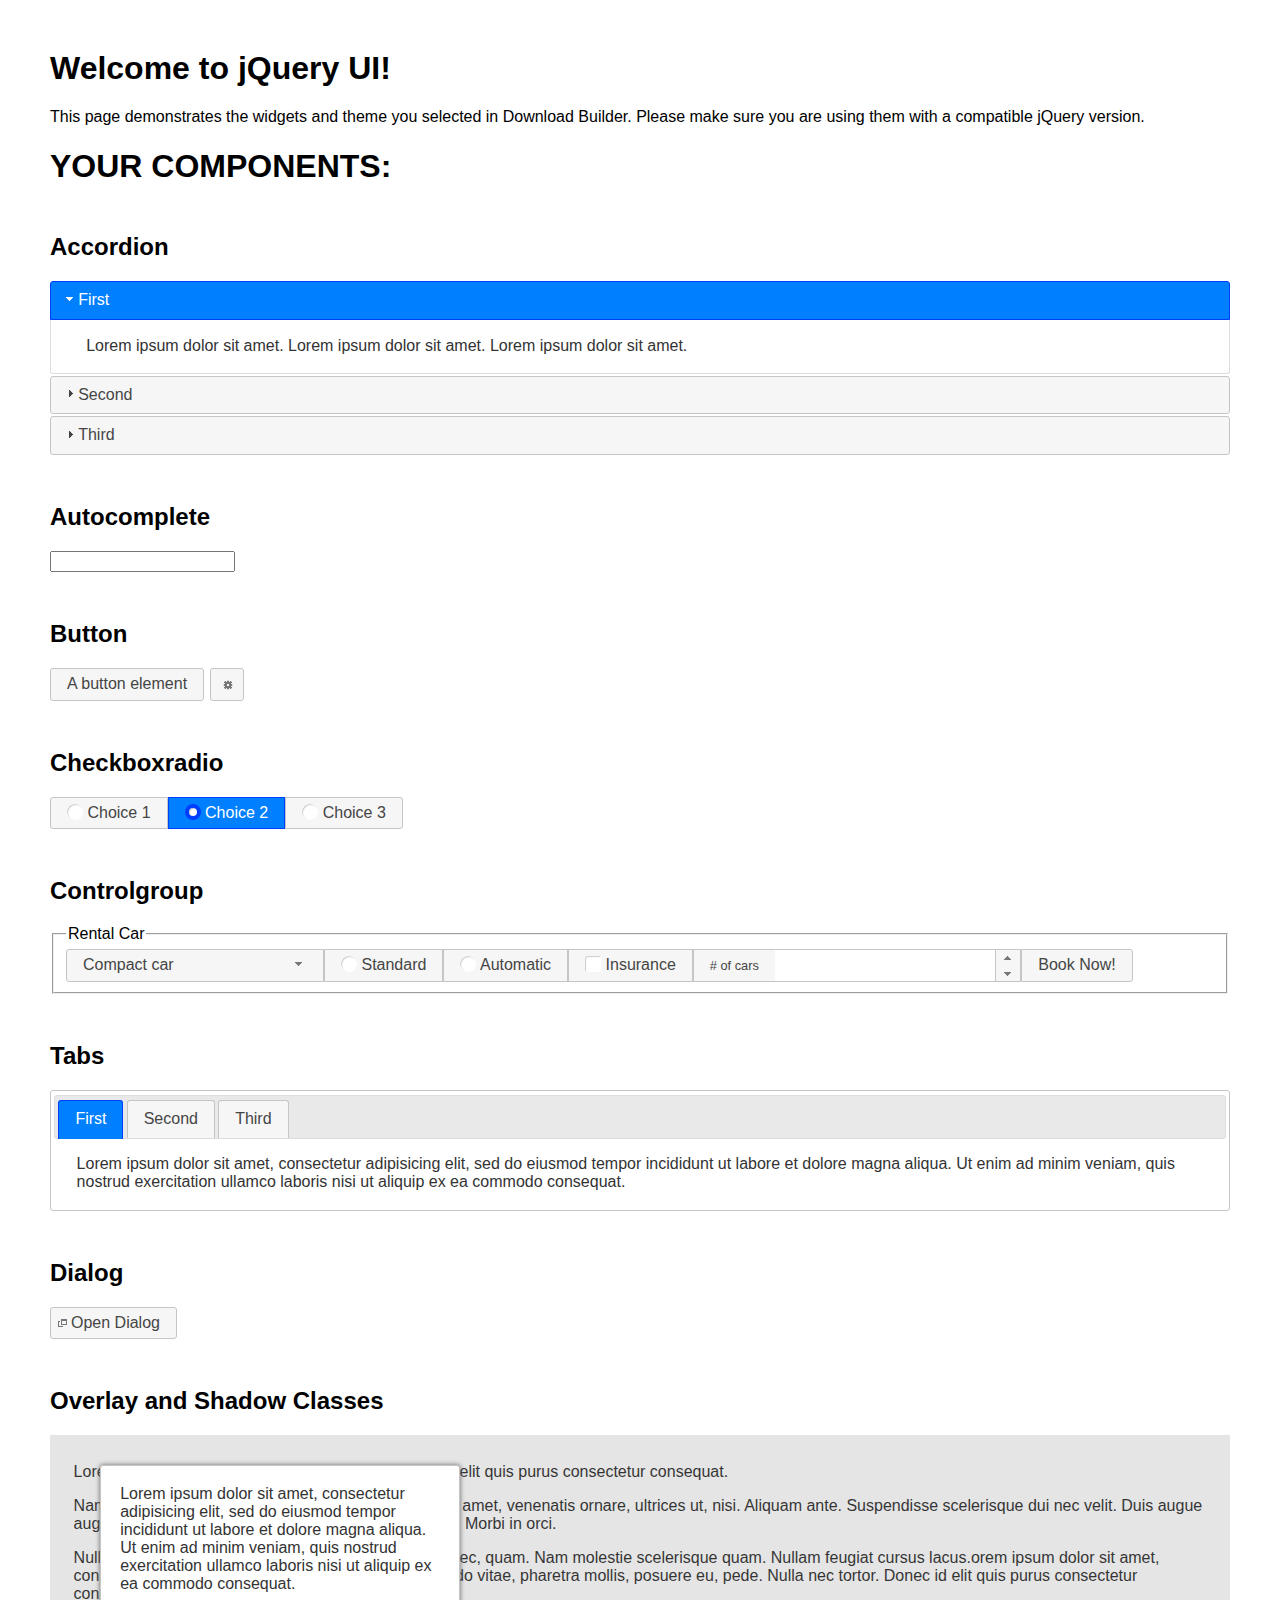
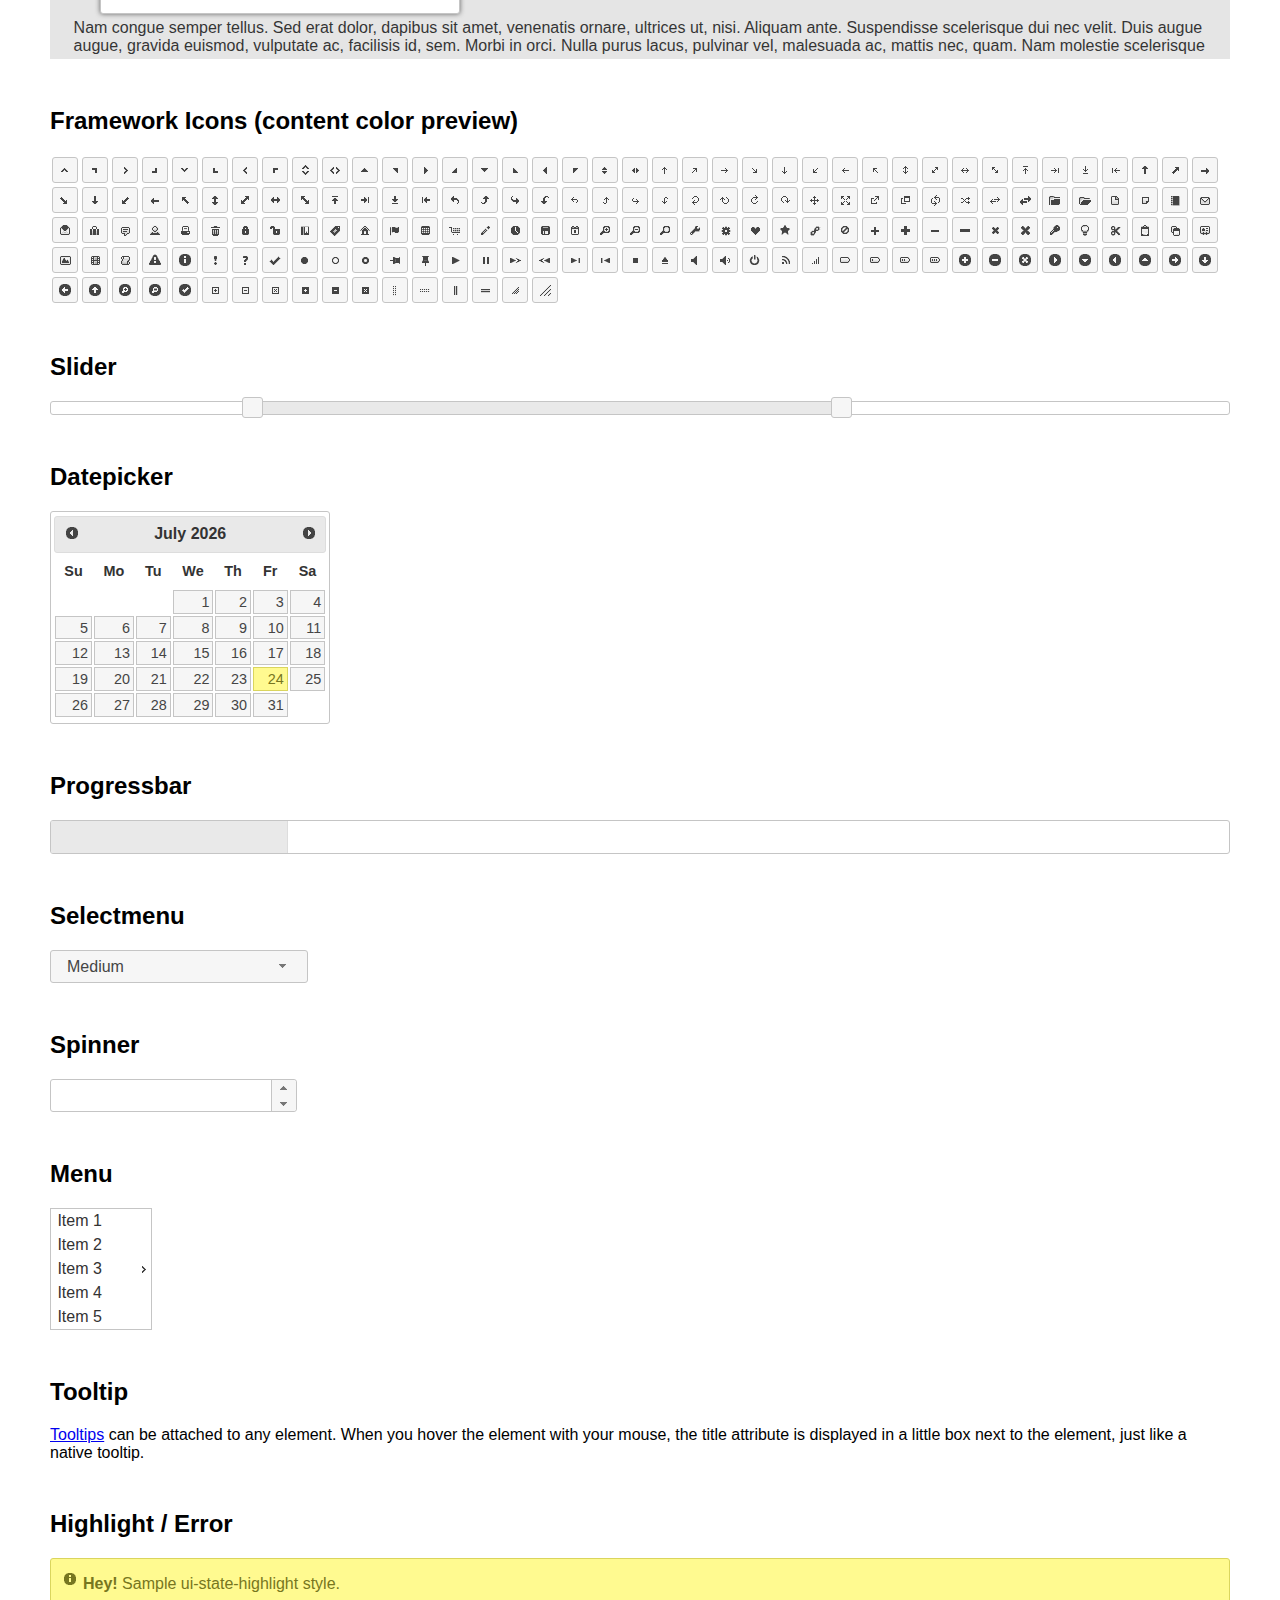
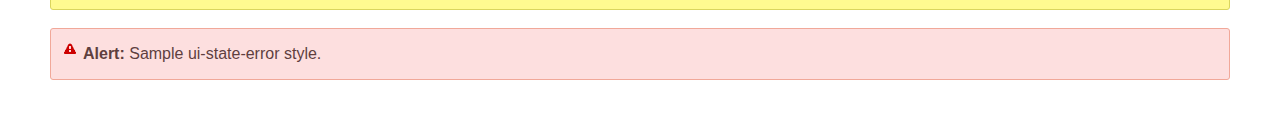
<file: libraries/jquery-ui-1.12.1/index.html>
<!doctype html>
<html lang="us">
<head>
	<meta charset="utf-8">
	<title>jQuery UI Example Page</title>
	<link href="jquery-ui.css" rel="stylesheet">
	<style>
	body{
		font-family: "Trebuchet MS", sans-serif;
		margin: 50px;
	}
	.demoHeaders {
		margin-top: 2em;
	}
	#dialog-link {
		padding: .4em 1em .4em 20px;
		text-decoration: none;
		position: relative;
	}
	#dialog-link span.ui-icon {
		margin: 0 5px 0 0;
		position: absolute;
		left: .2em;
		top: 50%;
		margin-top: -8px;
	}
	#icons {
		margin: 0;
		padding: 0;
	}
	#icons li {
		margin: 2px;
		position: relative;
		padding: 4px 0;
		cursor: pointer;
		float: left;
		list-style: none;
	}
	#icons span.ui-icon {
		float: left;
		margin: 0 4px;
	}
	.fakewindowcontain .ui-widget-overlay {
		position: absolute;
	}
	select {
		width: 200px;
	}
	</style>
</head>
<body>

<h1>Welcome to jQuery UI!</h1>

<div class="ui-widget">
	<p>This page demonstrates the widgets and theme you selected in Download Builder. Please make sure you are using them with a compatible jQuery version.</p>
</div>

<h1>YOUR COMPONENTS:</h1>


<!-- Accordion -->
<h2 class="demoHeaders">Accordion</h2>
<div id="accordion">
	<h3>First</h3>
	<div>Lorem ipsum dolor sit amet. Lorem ipsum dolor sit amet. Lorem ipsum dolor sit amet.</div>
	<h3>Second</h3>
	<div>Phasellus mattis tincidunt nibh.</div>
	<h3>Third</h3>
	<div>Nam dui erat, auctor a, dignissim quis.</div>
</div>



<!-- Autocomplete -->
<h2 class="demoHeaders">Autocomplete</h2>
<div>
	<input id="autocomplete" title="type &quot;a&quot;">
</div>



<!-- Button -->
<h2 class="demoHeaders">Button</h2>
<button id="button">A button element</button>
<button id="button-icon">An icon-only button</button>



<!-- Checkboxradio -->
<h2 class="demoHeaders">Checkboxradio</h2>
<form style="margin-top: 1em;">
	<div id="radioset">
		<input type="radio" id="radio1" name="radio"><label for="radio1">Choice 1</label>
		<input type="radio" id="radio2" name="radio" checked="checked"><label for="radio2">Choice 2</label>
		<input type="radio" id="radio3" name="radio"><label for="radio3">Choice 3</label>
	</div>
</form>



<!-- Controlgroup -->
<h2 class="demoHeaders">Controlgroup</h2>
<fieldset>
	<legend>Rental Car</legend>
	<div id="controlgroup">
		<select id="car-type">
			<option>Compact car</option>
			<option>Midsize car</option>
			<option>Full size car</option>
			<option>SUV</option>
			<option>Luxury</option>
			<option>Truck</option>
			<option>Van</option>
		</select>
		<label for="transmission-standard">Standard</label>
		<input type="radio" name="transmission" id="transmission-standard">
		<label for="transmission-automatic">Automatic</label>
		<input type="radio" name="transmission" id="transmission-automatic">
		<label for="insurance">Insurance</label>
		<input type="checkbox" name="insurance" id="insurance">
		<label for="horizontal-spinner" class="ui-controlgroup-label"># of cars</label>
		<input id="horizontal-spinner" class="ui-spinner-input">
		<button>Book Now!</button>
	</div>
</fieldset>



<!-- Tabs -->
<h2 class="demoHeaders">Tabs</h2>
<div id="tabs">
	<ul>
		<li><a href="#tabs-1">First</a></li>
		<li><a href="#tabs-2">Second</a></li>
		<li><a href="#tabs-3">Third</a></li>
	</ul>
	<div id="tabs-1">Lorem ipsum dolor sit amet, consectetur adipisicing elit, sed do eiusmod tempor incididunt ut labore et dolore magna aliqua. Ut enim ad minim veniam, quis nostrud exercitation ullamco laboris nisi ut aliquip ex ea commodo consequat.</div>
	<div id="tabs-2">Phasellus mattis tincidunt nibh. Cras orci urna, blandit id, pretium vel, aliquet ornare, felis. Maecenas scelerisque sem non nisl. Fusce sed lorem in enim dictum bibendum.</div>
	<div id="tabs-3">Nam dui erat, auctor a, dignissim quis, sollicitudin eu, felis. Pellentesque nisi urna, interdum eget, sagittis et, consequat vestibulum, lacus. Mauris porttitor ullamcorper augue.</div>
</div>



<h2 class="demoHeaders">Dialog</h2>
<p>
	<button id="dialog-link" class="ui-button ui-corner-all ui-widget">
		<span class="ui-icon ui-icon-newwin"></span>Open Dialog
	</button>
</p>

<h2 class="demoHeaders">Overlay and Shadow Classes</h2>
<div style="position: relative; width: 96%; height: 200px; padding:1% 2%; overflow:hidden;" class="fakewindowcontain">
	<p>Lorem ipsum dolor sit amet,  Nulla nec tortor. Donec id elit quis purus consectetur consequat. </p><p>Nam congue semper tellus. Sed erat dolor, dapibus sit amet, venenatis ornare, ultrices ut, nisi. Aliquam ante. Suspendisse scelerisque dui nec velit. Duis augue augue, gravida euismod, vulputate ac, facilisis id, sem. Morbi in orci. </p><p>Nulla purus lacus, pulvinar vel, malesuada ac, mattis nec, quam. Nam molestie scelerisque quam. Nullam feugiat cursus lacus.orem ipsum dolor sit amet, consectetur adipiscing elit. Donec libero risus, commodo vitae, pharetra mollis, posuere eu, pede. Nulla nec tortor. Donec id elit quis purus consectetur consequat. </p><p>Nam congue semper tellus. Sed erat dolor, dapibus sit amet, venenatis ornare, ultrices ut, nisi. Aliquam ante. Suspendisse scelerisque dui nec velit. Duis augue augue, gravida euismod, vulputate ac, facilisis id, sem. Morbi in orci. Nulla purus lacus, pulvinar vel, malesuada ac, mattis nec, quam. Nam molestie scelerisque quam. </p><p>Nullam feugiat cursus lacus.orem ipsum dolor sit amet, consectetur adipiscing elit. Donec libero risus, commodo vitae, pharetra mollis, posuere eu, pede. Nulla nec tortor. Donec id elit quis purus consectetur consequat. Nam congue semper tellus. Sed erat dolor, dapibus sit amet, venenatis ornare, ultrices ut, nisi. Aliquam ante. </p><p>Suspendisse scelerisque dui nec velit. Duis augue augue, gravida euismod, vulputate ac, facilisis id, sem. Morbi in orci. Nulla purus lacus, pulvinar vel, malesuada ac, mattis nec, quam. Nam molestie scelerisque quam. Nullam feugiat cursus lacus.orem ipsum dolor sit amet, consectetur adipiscing elit. Donec libero risus, commodo vitae, pharetra mollis, posuere eu, pede. Nulla nec tortor. Donec id elit quis purus consectetur consequat. Nam congue semper tellus. Sed erat dolor, dapibus sit amet, venenatis ornare, ultrices ut, nisi. </p>

	<!-- ui-dialog -->
	<div class="ui-widget-overlay ui-front"></div>
	<div style="position: absolute; width: 320px; left: 50px; top: 30px; padding: 1.2em" class="ui-widget ui-front ui-widget-content ui-corner-all ui-widget-shadow">
		Lorem ipsum dolor sit amet, consectetur adipisicing elit, sed do eiusmod tempor incididunt ut labore et dolore magna aliqua. Ut enim ad minim veniam, quis nostrud exercitation ullamco laboris nisi ut aliquip ex ea commodo consequat.
	</div>

</div>

<!-- ui-dialog -->
<div id="dialog" title="Dialog Title">
	<p>Lorem ipsum dolor sit amet, consectetur adipisicing elit, sed do eiusmod tempor incididunt ut labore et dolore magna aliqua. Ut enim ad minim veniam, quis nostrud exercitation ullamco laboris nisi ut aliquip ex ea commodo consequat.</p>
</div>



<h2 class="demoHeaders">Framework Icons (content color preview)</h2>
<ul id="icons" class="ui-widget ui-helper-clearfix">
	<li class="ui-state-default ui-corner-all" title=".ui-icon-caret-1-n"><span class="ui-icon ui-icon-caret-1-n"></span></li>
	<li class="ui-state-default ui-corner-all" title=".ui-icon-caret-1-ne"><span class="ui-icon ui-icon-caret-1-ne"></span></li>
	<li class="ui-state-default ui-corner-all" title=".ui-icon-caret-1-e"><span class="ui-icon ui-icon-caret-1-e"></span></li>
	<li class="ui-state-default ui-corner-all" title=".ui-icon-caret-1-se"><span class="ui-icon ui-icon-caret-1-se"></span></li>
	<li class="ui-state-default ui-corner-all" title=".ui-icon-caret-1-s"><span class="ui-icon ui-icon-caret-1-s"></span></li>
	<li class="ui-state-default ui-corner-all" title=".ui-icon-caret-1-sw"><span class="ui-icon ui-icon-caret-1-sw"></span></li>
	<li class="ui-state-default ui-corner-all" title=".ui-icon-caret-1-w"><span class="ui-icon ui-icon-caret-1-w"></span></li>
	<li class="ui-state-default ui-corner-all" title=".ui-icon-caret-1-nw"><span class="ui-icon ui-icon-caret-1-nw"></span></li>
	<li class="ui-state-default ui-corner-all" title=".ui-icon-caret-2-n-s"><span class="ui-icon ui-icon-caret-2-n-s"></span></li>
	<li class="ui-state-default ui-corner-all" title=".ui-icon-caret-2-e-w"><span class="ui-icon ui-icon-caret-2-e-w"></span></li>
	<li class="ui-state-default ui-corner-all" title=".ui-icon-triangle-1-n"><span class="ui-icon ui-icon-triangle-1-n"></span></li>
	<li class="ui-state-default ui-corner-all" title=".ui-icon-triangle-1-ne"><span class="ui-icon ui-icon-triangle-1-ne"></span></li>
	<li class="ui-state-default ui-corner-all" title=".ui-icon-triangle-1-e"><span class="ui-icon ui-icon-triangle-1-e"></span></li>
	<li class="ui-state-default ui-corner-all" title=".ui-icon-triangle-1-se"><span class="ui-icon ui-icon-triangle-1-se"></span></li>
	<li class="ui-state-default ui-corner-all" title=".ui-icon-triangle-1-s"><span class="ui-icon ui-icon-triangle-1-s"></span></li>
	<li class="ui-state-default ui-corner-all" title=".ui-icon-triangle-1-sw"><span class="ui-icon ui-icon-triangle-1-sw"></span></li>
	<li class="ui-state-default ui-corner-all" title=".ui-icon-triangle-1-w"><span class="ui-icon ui-icon-triangle-1-w"></span></li>
	<li class="ui-state-default ui-corner-all" title=".ui-icon-triangle-1-nw"><span class="ui-icon ui-icon-triangle-1-nw"></span></li>
	<li class="ui-state-default ui-corner-all" title=".ui-icon-triangle-2-n-s"><span class="ui-icon ui-icon-triangle-2-n-s"></span></li>
	<li class="ui-state-default ui-corner-all" title=".ui-icon-triangle-2-e-w"><span class="ui-icon ui-icon-triangle-2-e-w"></span></li>
	<li class="ui-state-default ui-corner-all" title=".ui-icon-arrow-1-n"><span class="ui-icon ui-icon-arrow-1-n"></span></li>
	<li class="ui-state-default ui-corner-all" title=".ui-icon-arrow-1-ne"><span class="ui-icon ui-icon-arrow-1-ne"></span></li>
	<li class="ui-state-default ui-corner-all" title=".ui-icon-arrow-1-e"><span class="ui-icon ui-icon-arrow-1-e"></span></li>
	<li class="ui-state-default ui-corner-all" title=".ui-icon-arrow-1-se"><span class="ui-icon ui-icon-arrow-1-se"></span></li>
	<li class="ui-state-default ui-corner-all" title=".ui-icon-arrow-1-s"><span class="ui-icon ui-icon-arrow-1-s"></span></li>
	<li class="ui-state-default ui-corner-all" title=".ui-icon-arrow-1-sw"><span class="ui-icon ui-icon-arrow-1-sw"></span></li>
	<li class="ui-state-default ui-corner-all" title=".ui-icon-arrow-1-w"><span class="ui-icon ui-icon-arrow-1-w"></span></li>
	<li class="ui-state-default ui-corner-all" title=".ui-icon-arrow-1-nw"><span class="ui-icon ui-icon-arrow-1-nw"></span></li>
	<li class="ui-state-default ui-corner-all" title=".ui-icon-arrow-2-n-s"><span class="ui-icon ui-icon-arrow-2-n-s"></span></li>
	<li class="ui-state-default ui-corner-all" title=".ui-icon-arrow-2-ne-sw"><span class="ui-icon ui-icon-arrow-2-ne-sw"></span></li>
	<li class="ui-state-default ui-corner-all" title=".ui-icon-arrow-2-e-w"><span class="ui-icon ui-icon-arrow-2-e-w"></span></li>
	<li class="ui-state-default ui-corner-all" title=".ui-icon-arrow-2-se-nw"><span class="ui-icon ui-icon-arrow-2-se-nw"></span></li>
	<li class="ui-state-default ui-corner-all" title=".ui-icon-arrowstop-1-n"><span class="ui-icon ui-icon-arrowstop-1-n"></span></li>
	<li class="ui-state-default ui-corner-all" title=".ui-icon-arrowstop-1-e"><span class="ui-icon ui-icon-arrowstop-1-e"></span></li>
	<li class="ui-state-default ui-corner-all" title=".ui-icon-arrowstop-1-s"><span class="ui-icon ui-icon-arrowstop-1-s"></span></li>
	<li class="ui-state-default ui-corner-all" title=".ui-icon-arrowstop-1-w"><span class="ui-icon ui-icon-arrowstop-1-w"></span></li>
	<li class="ui-state-default ui-corner-all" title=".ui-icon-arrowthick-1-n"><span class="ui-icon ui-icon-arrowthick-1-n"></span></li>
	<li class="ui-state-default ui-corner-all" title=".ui-icon-arrowthick-1-ne"><span class="ui-icon ui-icon-arrowthick-1-ne"></span></li>
	<li class="ui-state-default ui-corner-all" title=".ui-icon-arrowthick-1-e"><span class="ui-icon ui-icon-arrowthick-1-e"></span></li>
	<li class="ui-state-default ui-corner-all" title=".ui-icon-arrowthick-1-se"><span class="ui-icon ui-icon-arrowthick-1-se"></span></li>
	<li class="ui-state-default ui-corner-all" title=".ui-icon-arrowthick-1-s"><span class="ui-icon ui-icon-arrowthick-1-s"></span></li>
	<li class="ui-state-default ui-corner-all" title=".ui-icon-arrowthick-1-sw"><span class="ui-icon ui-icon-arrowthick-1-sw"></span></li>
	<li class="ui-state-default ui-corner-all" title=".ui-icon-arrowthick-1-w"><span class="ui-icon ui-icon-arrowthick-1-w"></span></li>
	<li class="ui-state-default ui-corner-all" title=".ui-icon-arrowthick-1-nw"><span class="ui-icon ui-icon-arrowthick-1-nw"></span></li>
	<li class="ui-state-default ui-corner-all" title=".ui-icon-arrowthick-2-n-s"><span class="ui-icon ui-icon-arrowthick-2-n-s"></span></li>
	<li class="ui-state-default ui-corner-all" title=".ui-icon-arrowthick-2-ne-sw"><span class="ui-icon ui-icon-arrowthick-2-ne-sw"></span></li>
	<li class="ui-state-default ui-corner-all" title=".ui-icon-arrowthick-2-e-w"><span class="ui-icon ui-icon-arrowthick-2-e-w"></span></li>
	<li class="ui-state-default ui-corner-all" title=".ui-icon-arrowthick-2-se-nw"><span class="ui-icon ui-icon-arrowthick-2-se-nw"></span></li>
	<li class="ui-state-default ui-corner-all" title=".ui-icon-arrowthickstop-1-n"><span class="ui-icon ui-icon-arrowthickstop-1-n"></span></li>
	<li class="ui-state-default ui-corner-all" title=".ui-icon-arrowthickstop-1-e"><span class="ui-icon ui-icon-arrowthickstop-1-e"></span></li>
	<li class="ui-state-default ui-corner-all" title=".ui-icon-arrowthickstop-1-s"><span class="ui-icon ui-icon-arrowthickstop-1-s"></span></li>
	<li class="ui-state-default ui-corner-all" title=".ui-icon-arrowthickstop-1-w"><span class="ui-icon ui-icon-arrowthickstop-1-w"></span></li>
	<li class="ui-state-default ui-corner-all" title=".ui-icon-arrowreturnthick-1-w"><span class="ui-icon ui-icon-arrowreturnthick-1-w"></span></li>
	<li class="ui-state-default ui-corner-all" title=".ui-icon-arrowreturnthick-1-n"><span class="ui-icon ui-icon-arrowreturnthick-1-n"></span></li>
	<li class="ui-state-default ui-corner-all" title=".ui-icon-arrowreturnthick-1-e"><span class="ui-icon ui-icon-arrowreturnthick-1-e"></span></li>
	<li class="ui-state-default ui-corner-all" title=".ui-icon-arrowreturnthick-1-s"><span class="ui-icon ui-icon-arrowreturnthick-1-s"></span></li>
	<li class="ui-state-default ui-corner-all" title=".ui-icon-arrowreturn-1-w"><span class="ui-icon ui-icon-arrowreturn-1-w"></span></li>
	<li class="ui-state-default ui-corner-all" title=".ui-icon-arrowreturn-1-n"><span class="ui-icon ui-icon-arrowreturn-1-n"></span></li>
	<li class="ui-state-default ui-corner-all" title=".ui-icon-arrowreturn-1-e"><span class="ui-icon ui-icon-arrowreturn-1-e"></span></li>
	<li class="ui-state-default ui-corner-all" title=".ui-icon-arrowreturn-1-s"><span class="ui-icon ui-icon-arrowreturn-1-s"></span></li>
	<li class="ui-state-default ui-corner-all" title=".ui-icon-arrowrefresh-1-w"><span class="ui-icon ui-icon-arrowrefresh-1-w"></span></li>
	<li class="ui-state-default ui-corner-all" title=".ui-icon-arrowrefresh-1-n"><span class="ui-icon ui-icon-arrowrefresh-1-n"></span></li>
	<li class="ui-state-default ui-corner-all" title=".ui-icon-arrowrefresh-1-e"><span class="ui-icon ui-icon-arrowrefresh-1-e"></span></li>
	<li class="ui-state-default ui-corner-all" title=".ui-icon-arrowrefresh-1-s"><span class="ui-icon ui-icon-arrowrefresh-1-s"></span></li>
	<li class="ui-state-default ui-corner-all" title=".ui-icon-arrow-4"><span class="ui-icon ui-icon-arrow-4"></span></li>
	<li class="ui-state-default ui-corner-all" title=".ui-icon-arrow-4-diag"><span class="ui-icon ui-icon-arrow-4-diag"></span></li>
	<li class="ui-state-default ui-corner-all" title=".ui-icon-extlink"><span class="ui-icon ui-icon-extlink"></span></li>
	<li class="ui-state-default ui-corner-all" title=".ui-icon-newwin"><span class="ui-icon ui-icon-newwin"></span></li>
	<li class="ui-state-default ui-corner-all" title=".ui-icon-refresh"><span class="ui-icon ui-icon-refresh"></span></li>
	<li class="ui-state-default ui-corner-all" title=".ui-icon-shuffle"><span class="ui-icon ui-icon-shuffle"></span></li>
	<li class="ui-state-default ui-corner-all" title=".ui-icon-transfer-e-w"><span class="ui-icon ui-icon-transfer-e-w"></span></li>
	<li class="ui-state-default ui-corner-all" title=".ui-icon-transferthick-e-w"><span class="ui-icon ui-icon-transferthick-e-w"></span></li>
	<li class="ui-state-default ui-corner-all" title=".ui-icon-folder-collapsed"><span class="ui-icon ui-icon-folder-collapsed"></span></li>
	<li class="ui-state-default ui-corner-all" title=".ui-icon-folder-open"><span class="ui-icon ui-icon-folder-open"></span></li>
	<li class="ui-state-default ui-corner-all" title=".ui-icon-document"><span class="ui-icon ui-icon-document"></span></li>
	<li class="ui-state-default ui-corner-all" title=".ui-icon-document-b"><span class="ui-icon ui-icon-document-b"></span></li>
	<li class="ui-state-default ui-corner-all" title=".ui-icon-note"><span class="ui-icon ui-icon-note"></span></li>
	<li class="ui-state-default ui-corner-all" title=".ui-icon-mail-closed"><span class="ui-icon ui-icon-mail-closed"></span></li>
	<li class="ui-state-default ui-corner-all" title=".ui-icon-mail-open"><span class="ui-icon ui-icon-mail-open"></span></li>
	<li class="ui-state-default ui-corner-all" title=".ui-icon-suitcase"><span class="ui-icon ui-icon-suitcase"></span></li>
	<li class="ui-state-default ui-corner-all" title=".ui-icon-comment"><span class="ui-icon ui-icon-comment"></span></li>
	<li class="ui-state-default ui-corner-all" title=".ui-icon-person"><span class="ui-icon ui-icon-person"></span></li>
	<li class="ui-state-default ui-corner-all" title=".ui-icon-print"><span class="ui-icon ui-icon-print"></span></li>
	<li class="ui-state-default ui-corner-all" title=".ui-icon-trash"><span class="ui-icon ui-icon-trash"></span></li>
	<li class="ui-state-default ui-corner-all" title=".ui-icon-locked"><span class="ui-icon ui-icon-locked"></span></li>
	<li class="ui-state-default ui-corner-all" title=".ui-icon-unlocked"><span class="ui-icon ui-icon-unlocked"></span></li>
	<li class="ui-state-default ui-corner-all" title=".ui-icon-bookmark"><span class="ui-icon ui-icon-bookmark"></span></li>
	<li class="ui-state-default ui-corner-all" title=".ui-icon-tag"><span class="ui-icon ui-icon-tag"></span></li>
	<li class="ui-state-default ui-corner-all" title=".ui-icon-home"><span class="ui-icon ui-icon-home"></span></li>
	<li class="ui-state-default ui-corner-all" title=".ui-icon-flag"><span class="ui-icon ui-icon-flag"></span></li>
	<li class="ui-state-default ui-corner-all" title=".ui-icon-calculator"><span class="ui-icon ui-icon-calculator"></span></li>
	<li class="ui-state-default ui-corner-all" title=".ui-icon-cart"><span class="ui-icon ui-icon-cart"></span></li>
	<li class="ui-state-default ui-corner-all" title=".ui-icon-pencil"><span class="ui-icon ui-icon-pencil"></span></li>
	<li class="ui-state-default ui-corner-all" title=".ui-icon-clock"><span class="ui-icon ui-icon-clock"></span></li>
	<li class="ui-state-default ui-corner-all" title=".ui-icon-disk"><span class="ui-icon ui-icon-disk"></span></li>
	<li class="ui-state-default ui-corner-all" title=".ui-icon-calendar"><span class="ui-icon ui-icon-calendar"></span></li>
	<li class="ui-state-default ui-corner-all" title=".ui-icon-zoomin"><span class="ui-icon ui-icon-zoomin"></span></li>
	<li class="ui-state-default ui-corner-all" title=".ui-icon-zoomout"><span class="ui-icon ui-icon-zoomout"></span></li>
	<li class="ui-state-default ui-corner-all" title=".ui-icon-search"><span class="ui-icon ui-icon-search"></span></li>
	<li class="ui-state-default ui-corner-all" title=".ui-icon-wrench"><span class="ui-icon ui-icon-wrench"></span></li>
	<li class="ui-state-default ui-corner-all" title=".ui-icon-gear"><span class="ui-icon ui-icon-gear"></span></li>
	<li class="ui-state-default ui-corner-all" title=".ui-icon-heart"><span class="ui-icon ui-icon-heart"></span></li>
	<li class="ui-state-default ui-corner-all" title=".ui-icon-star"><span class="ui-icon ui-icon-star"></span></li>
	<li class="ui-state-default ui-corner-all" title=".ui-icon-link"><span class="ui-icon ui-icon-link"></span></li>
	<li class="ui-state-default ui-corner-all" title=".ui-icon-cancel"><span class="ui-icon ui-icon-cancel"></span></li>
	<li class="ui-state-default ui-corner-all" title=".ui-icon-plus"><span class="ui-icon ui-icon-plus"></span></li>
	<li class="ui-state-default ui-corner-all" title=".ui-icon-plusthick"><span class="ui-icon ui-icon-plusthick"></span></li>
	<li class="ui-state-default ui-corner-all" title=".ui-icon-minus"><span class="ui-icon ui-icon-minus"></span></li>
	<li class="ui-state-default ui-corner-all" title=".ui-icon-minusthick"><span class="ui-icon ui-icon-minusthick"></span></li>
	<li class="ui-state-default ui-corner-all" title=".ui-icon-close"><span class="ui-icon ui-icon-close"></span></li>
	<li class="ui-state-default ui-corner-all" title=".ui-icon-closethick"><span class="ui-icon ui-icon-closethick"></span></li>
	<li class="ui-state-default ui-corner-all" title=".ui-icon-key"><span class="ui-icon ui-icon-key"></span></li>
	<li class="ui-state-default ui-corner-all" title=".ui-icon-lightbulb"><span class="ui-icon ui-icon-lightbulb"></span></li>
	<li class="ui-state-default ui-corner-all" title=".ui-icon-scissors"><span class="ui-icon ui-icon-scissors"></span></li>
	<li class="ui-state-default ui-corner-all" title=".ui-icon-clipboard"><span class="ui-icon ui-icon-clipboard"></span></li>
	<li class="ui-state-default ui-corner-all" title=".ui-icon-copy"><span class="ui-icon ui-icon-copy"></span></li>
	<li class="ui-state-default ui-corner-all" title=".ui-icon-contact"><span class="ui-icon ui-icon-contact"></span></li>
	<li class="ui-state-default ui-corner-all" title=".ui-icon-image"><span class="ui-icon ui-icon-image"></span></li>
	<li class="ui-state-default ui-corner-all" title=".ui-icon-video"><span class="ui-icon ui-icon-video"></span></li>
	<li class="ui-state-default ui-corner-all" title=".ui-icon-script"><span class="ui-icon ui-icon-script"></span></li>
	<li class="ui-state-default ui-corner-all" title=".ui-icon-alert"><span class="ui-icon ui-icon-alert"></span></li>
	<li class="ui-state-default ui-corner-all" title=".ui-icon-info"><span class="ui-icon ui-icon-info"></span></li>
	<li class="ui-state-default ui-corner-all" title=".ui-icon-notice"><span class="ui-icon ui-icon-notice"></span></li>
	<li class="ui-state-default ui-corner-all" title=".ui-icon-help"><span class="ui-icon ui-icon-help"></span></li>
	<li class="ui-state-default ui-corner-all" title=".ui-icon-check"><span class="ui-icon ui-icon-check"></span></li>
	<li class="ui-state-default ui-corner-all" title=".ui-icon-bullet"><span class="ui-icon ui-icon-bullet"></span></li>
	<li class="ui-state-default ui-corner-all" title=".ui-icon-radio-off"><span class="ui-icon ui-icon-radio-off"></span></li>
	<li class="ui-state-default ui-corner-all" title=".ui-icon-radio-on"><span class="ui-icon ui-icon-radio-on"></span></li>
	<li class="ui-state-default ui-corner-all" title=".ui-icon-pin-w"><span class="ui-icon ui-icon-pin-w"></span></li>
	<li class="ui-state-default ui-corner-all" title=".ui-icon-pin-s"><span class="ui-icon ui-icon-pin-s"></span></li>
	<li class="ui-state-default ui-corner-all" title=".ui-icon-play"><span class="ui-icon ui-icon-play"></span></li>
	<li class="ui-state-default ui-corner-all" title=".ui-icon-pause"><span class="ui-icon ui-icon-pause"></span></li>
	<li class="ui-state-default ui-corner-all" title=".ui-icon-seek-next"><span class="ui-icon ui-icon-seek-next"></span></li>
	<li class="ui-state-default ui-corner-all" title=".ui-icon-seek-prev"><span class="ui-icon ui-icon-seek-prev"></span></li>
	<li class="ui-state-default ui-corner-all" title=".ui-icon-seek-end"><span class="ui-icon ui-icon-seek-end"></span></li>
	<li class="ui-state-default ui-corner-all" title=".ui-icon-seek-first"><span class="ui-icon ui-icon-seek-first"></span></li>
	<li class="ui-state-default ui-corner-all" title=".ui-icon-stop"><span class="ui-icon ui-icon-stop"></span></li>
	<li class="ui-state-default ui-corner-all" title=".ui-icon-eject"><span class="ui-icon ui-icon-eject"></span></li>
	<li class="ui-state-default ui-corner-all" title=".ui-icon-volume-off"><span class="ui-icon ui-icon-volume-off"></span></li>
	<li class="ui-state-default ui-corner-all" title=".ui-icon-volume-on"><span class="ui-icon ui-icon-volume-on"></span></li>
	<li class="ui-state-default ui-corner-all" title=".ui-icon-power"><span class="ui-icon ui-icon-power"></span></li>
	<li class="ui-state-default ui-corner-all" title=".ui-icon-signal-diag"><span class="ui-icon ui-icon-signal-diag"></span></li>
	<li class="ui-state-default ui-corner-all" title=".ui-icon-signal"><span class="ui-icon ui-icon-signal"></span></li>
	<li class="ui-state-default ui-corner-all" title=".ui-icon-battery-0"><span class="ui-icon ui-icon-battery-0"></span></li>
	<li class="ui-state-default ui-corner-all" title=".ui-icon-battery-1"><span class="ui-icon ui-icon-battery-1"></span></li>
	<li class="ui-state-default ui-corner-all" title=".ui-icon-battery-2"><span class="ui-icon ui-icon-battery-2"></span></li>
	<li class="ui-state-default ui-corner-all" title=".ui-icon-battery-3"><span class="ui-icon ui-icon-battery-3"></span></li>
	<li class="ui-state-default ui-corner-all" title=".ui-icon-circle-plus"><span class="ui-icon ui-icon-circle-plus"></span></li>
	<li class="ui-state-default ui-corner-all" title=".ui-icon-circle-minus"><span class="ui-icon ui-icon-circle-minus"></span></li>
	<li class="ui-state-default ui-corner-all" title=".ui-icon-circle-close"><span class="ui-icon ui-icon-circle-close"></span></li>
	<li class="ui-state-default ui-corner-all" title=".ui-icon-circle-triangle-e"><span class="ui-icon ui-icon-circle-triangle-e"></span></li>
	<li class="ui-state-default ui-corner-all" title=".ui-icon-circle-triangle-s"><span class="ui-icon ui-icon-circle-triangle-s"></span></li>
	<li class="ui-state-default ui-corner-all" title=".ui-icon-circle-triangle-w"><span class="ui-icon ui-icon-circle-triangle-w"></span></li>
	<li class="ui-state-default ui-corner-all" title=".ui-icon-circle-triangle-n"><span class="ui-icon ui-icon-circle-triangle-n"></span></li>
	<li class="ui-state-default ui-corner-all" title=".ui-icon-circle-arrow-e"><span class="ui-icon ui-icon-circle-arrow-e"></span></li>
	<li class="ui-state-default ui-corner-all" title=".ui-icon-circle-arrow-s"><span class="ui-icon ui-icon-circle-arrow-s"></span></li>
	<li class="ui-state-default ui-corner-all" title=".ui-icon-circle-arrow-w"><span class="ui-icon ui-icon-circle-arrow-w"></span></li>
	<li class="ui-state-default ui-corner-all" title=".ui-icon-circle-arrow-n"><span class="ui-icon ui-icon-circle-arrow-n"></span></li>
	<li class="ui-state-default ui-corner-all" title=".ui-icon-circle-zoomin"><span class="ui-icon ui-icon-circle-zoomin"></span></li>
	<li class="ui-state-default ui-corner-all" title=".ui-icon-circle-zoomout"><span class="ui-icon ui-icon-circle-zoomout"></span></li>
	<li class="ui-state-default ui-corner-all" title=".ui-icon-circle-check"><span class="ui-icon ui-icon-circle-check"></span></li>
	<li class="ui-state-default ui-corner-all" title=".ui-icon-circlesmall-plus"><span class="ui-icon ui-icon-circlesmall-plus"></span></li>
	<li class="ui-state-default ui-corner-all" title=".ui-icon-circlesmall-minus"><span class="ui-icon ui-icon-circlesmall-minus"></span></li>
	<li class="ui-state-default ui-corner-all" title=".ui-icon-circlesmall-close"><span class="ui-icon ui-icon-circlesmall-close"></span></li>
	<li class="ui-state-default ui-corner-all" title=".ui-icon-squaresmall-plus"><span class="ui-icon ui-icon-squaresmall-plus"></span></li>
	<li class="ui-state-default ui-corner-all" title=".ui-icon-squaresmall-minus"><span class="ui-icon ui-icon-squaresmall-minus"></span></li>
	<li class="ui-state-default ui-corner-all" title=".ui-icon-squaresmall-close"><span class="ui-icon ui-icon-squaresmall-close"></span></li>
	<li class="ui-state-default ui-corner-all" title=".ui-icon-grip-dotted-vertical"><span class="ui-icon ui-icon-grip-dotted-vertical"></span></li>
	<li class="ui-state-default ui-corner-all" title=".ui-icon-grip-dotted-horizontal"><span class="ui-icon ui-icon-grip-dotted-horizontal"></span></li>
	<li class="ui-state-default ui-corner-all" title=".ui-icon-grip-solid-vertical"><span class="ui-icon ui-icon-grip-solid-vertical"></span></li>
	<li class="ui-state-default ui-corner-all" title=".ui-icon-grip-solid-horizontal"><span class="ui-icon ui-icon-grip-solid-horizontal"></span></li>
	<li class="ui-state-default ui-corner-all" title=".ui-icon-gripsmall-diagonal-se"><span class="ui-icon ui-icon-gripsmall-diagonal-se"></span></li>
	<li class="ui-state-default ui-corner-all" title=".ui-icon-grip-diagonal-se"><span class="ui-icon ui-icon-grip-diagonal-se"></span></li>
</ul>


<!-- Slider -->
<h2 class="demoHeaders">Slider</h2>
<div id="slider"></div>



<!-- Datepicker -->
<h2 class="demoHeaders">Datepicker</h2>
<div id="datepicker"></div>



<!-- Progressbar -->
<h2 class="demoHeaders">Progressbar</h2>
<div id="progressbar"></div>



<!-- Progressbar -->
<h2 class="demoHeaders">Selectmenu</h2>
<select id="selectmenu">
	<option>Slower</option>
	<option>Slow</option>
	<option selected="selected">Medium</option>
	<option>Fast</option>
	<option>Faster</option>
</select>



<!-- Spinner -->
<h2 class="demoHeaders">Spinner</h2>
<input id="spinner">



<!-- Menu -->
<h2 class="demoHeaders">Menu</h2>
<ul style="width:100px;" id="menu">
	<li><div>Item 1</div></li>
	<li><div>Item 2</div></li>
	<li><div>Item 3</div>
		<ul>
			<li><div>Item 3-1</div></li>
			<li><div>Item 3-2</div></li>
			<li><div>Item 3-3</div></li>
			<li><div>Item 3-4</div></li>
			<li><div>Item 3-5</div></li>
		</ul>
	</li>
	<li><div>Item 4</div></li>
	<li><div>Item 5</div></li>
</ul>



<!-- Tooltip -->
<h2 class="demoHeaders">Tooltip</h2>
<p id="tooltip">
	<a href="#" title="That&apos;s what this widget is">Tooltips</a> can be attached to any element. When you hover
the element with your mouse, the title attribute is displayed in a little box next to the element, just like a native tooltip.
</p>


<!-- Highlight / Error -->
<h2 class="demoHeaders">Highlight / Error</h2>
<div class="ui-widget">
	<div class="ui-state-highlight ui-corner-all" style="margin-top: 20px; padding: 0 .7em;">
		<p><span class="ui-icon ui-icon-info" style="float: left; margin-right: .3em;"></span>
		<strong>Hey!</strong> Sample ui-state-highlight style.</p>
	</div>
</div>
<br>
<div class="ui-widget">
	<div class="ui-state-error ui-corner-all" style="padding: 0 .7em;">
		<p><span class="ui-icon ui-icon-alert" style="float: left; margin-right: .3em;"></span>
		<strong>Alert:</strong> Sample ui-state-error style.</p>
	</div>
</div>

<script src="external/jquery/jquery.js"></script>
<script src="jquery-ui.js"></script>
<script>

$( "#accordion" ).accordion();



var availableTags = [
	"ActionScript",
	"AppleScript",
	"Asp",
	"BASIC",
	"C",
	"C++",
	"Clojure",
	"COBOL",
	"ColdFusion",
	"Erlang",
	"Fortran",
	"Groovy",
	"Haskell",
	"Java",
	"JavaScript",
	"Lisp",
	"Perl",
	"PHP",
	"Python",
	"Ruby",
	"Scala",
	"Scheme"
];
$( "#autocomplete" ).autocomplete({
	source: availableTags
});



$( "#button" ).button();
$( "#button-icon" ).button({
	icon: "ui-icon-gear",
	showLabel: false
});



$( "#radioset" ).buttonset();



$( "#controlgroup" ).controlgroup();



$( "#tabs" ).tabs();



$( "#dialog" ).dialog({
	autoOpen: false,
	width: 400,
	buttons: [
		{
			text: "Ok",
			click: function() {
				$( this ).dialog( "close" );
			}
		},
		{
			text: "Cancel",
			click: function() {
				$( this ).dialog( "close" );
			}
		}
	]
});

// Link to open the dialog
$( "#dialog-link" ).click(function( event ) {
	$( "#dialog" ).dialog( "open" );
	event.preventDefault();
});



$( "#datepicker" ).datepicker({
	inline: true
});



$( "#slider" ).slider({
	range: true,
	values: [ 17, 67 ]
});



$( "#progressbar" ).progressbar({
	value: 20
});



$( "#spinner" ).spinner();



$( "#menu" ).menu();



$( "#tooltip" ).tooltip();



$( "#selectmenu" ).selectmenu();


// Hover states on the static widgets
$( "#dialog-link, #icons li" ).hover(
	function() {
		$( this ).addClass( "ui-state-hover" );
	},
	function() {
		$( this ).removeClass( "ui-state-hover" );
	}
);
</script>
</body>
</html>
</file>
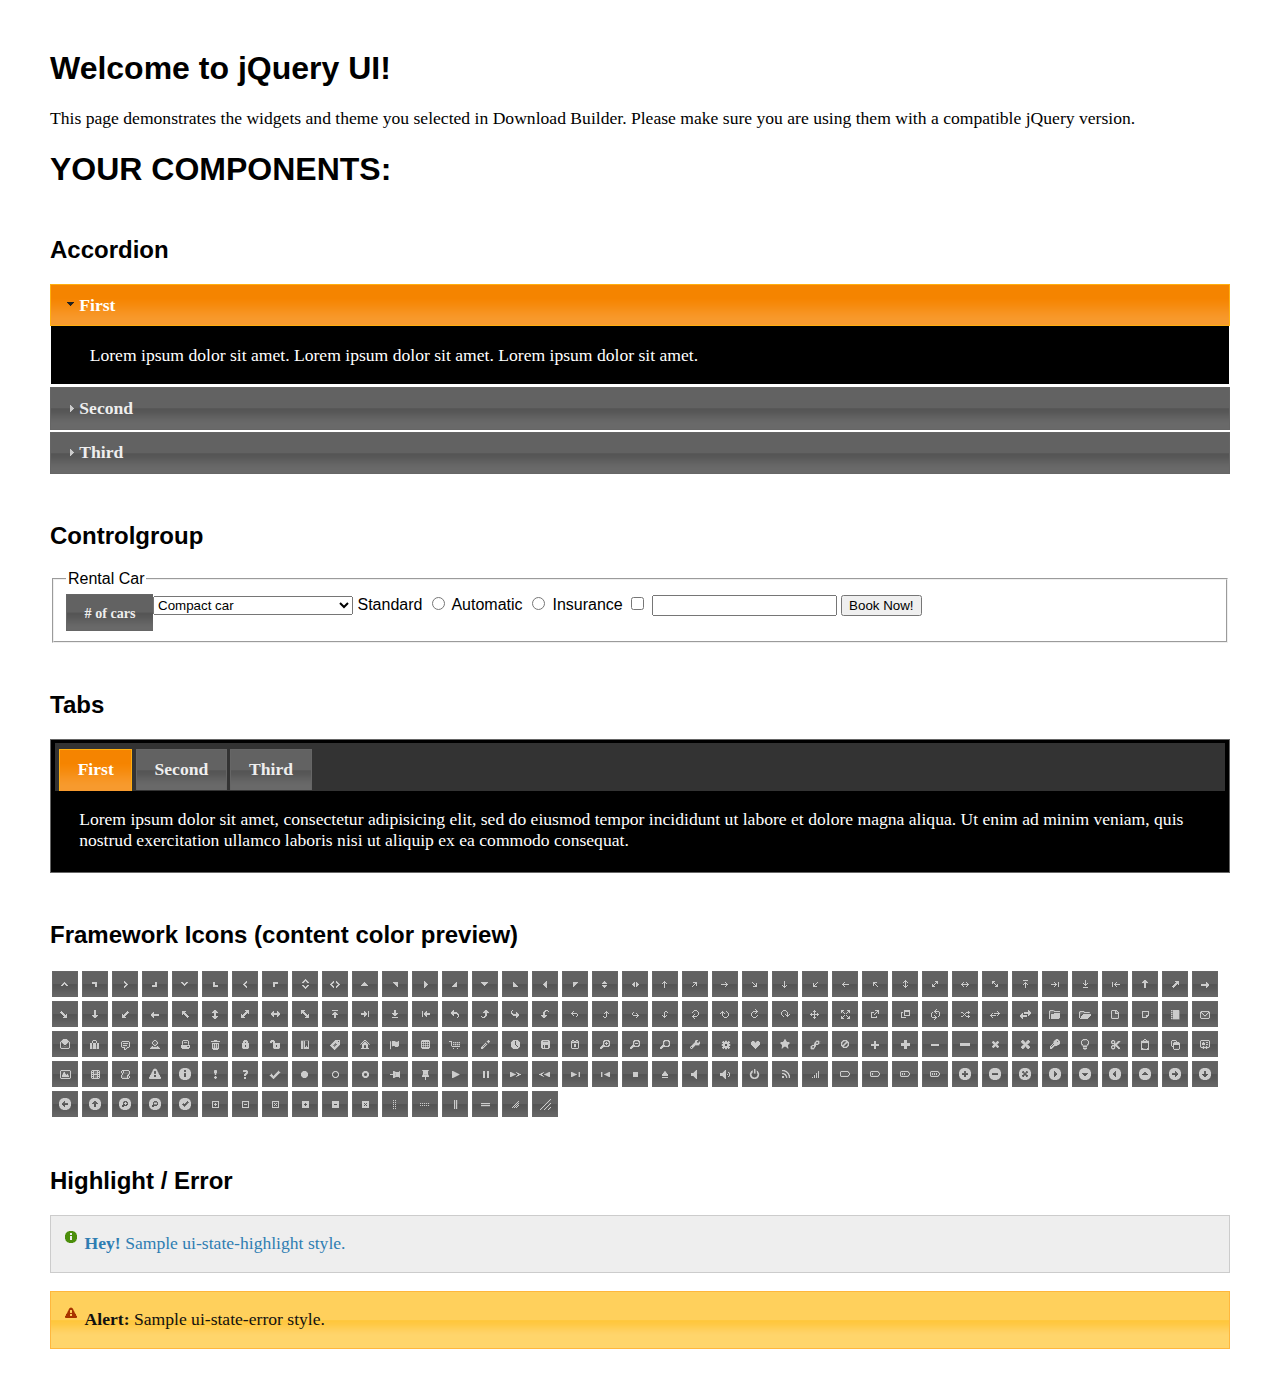
<file: libraries/jquery-ui-1.12.1/jquery-ui-1.12.1.custom/index.html>
<!doctype html>
<html lang="us">
<head>
	<meta charset="utf-8">
	<title>jQuery UI Example Page</title>
	<link href="jquery-ui.css" rel="stylesheet">
	<style>
	body{
		font-family: "Trebuchet MS", sans-serif;
		margin: 50px;
	}
	.demoHeaders {
		margin-top: 2em;
	}
	#dialog-link {
		padding: .4em 1em .4em 20px;
		text-decoration: none;
		position: relative;
	}
	#dialog-link span.ui-icon {
		margin: 0 5px 0 0;
		position: absolute;
		left: .2em;
		top: 50%;
		margin-top: -8px;
	}
	#icons {
		margin: 0;
		padding: 0;
	}
	#icons li {
		margin: 2px;
		position: relative;
		padding: 4px 0;
		cursor: pointer;
		float: left;
		list-style: none;
	}
	#icons span.ui-icon {
		float: left;
		margin: 0 4px;
	}
	.fakewindowcontain .ui-widget-overlay {
		position: absolute;
	}
	select {
		width: 200px;
	}
	</style>
</head>
<body>

<h1>Welcome to jQuery UI!</h1>

<div class="ui-widget">
	<p>This page demonstrates the widgets and theme you selected in Download Builder. Please make sure you are using them with a compatible jQuery version.</p>
</div>

<h1>YOUR COMPONENTS:</h1>


<!-- Accordion -->
<h2 class="demoHeaders">Accordion</h2>
<div id="accordion">
	<h3>First</h3>
	<div>Lorem ipsum dolor sit amet. Lorem ipsum dolor sit amet. Lorem ipsum dolor sit amet.</div>
	<h3>Second</h3>
	<div>Phasellus mattis tincidunt nibh.</div>
	<h3>Third</h3>
	<div>Nam dui erat, auctor a, dignissim quis.</div>
</div>









<!-- Controlgroup -->
<h2 class="demoHeaders">Controlgroup</h2>
<fieldset>
	<legend>Rental Car</legend>
	<div id="controlgroup">
		<select id="car-type">
			<option>Compact car</option>
			<option>Midsize car</option>
			<option>Full size car</option>
			<option>SUV</option>
			<option>Luxury</option>
			<option>Truck</option>
			<option>Van</option>
		</select>
		<label for="transmission-standard">Standard</label>
		<input type="radio" name="transmission" id="transmission-standard">
		<label for="transmission-automatic">Automatic</label>
		<input type="radio" name="transmission" id="transmission-automatic">
		<label for="insurance">Insurance</label>
		<input type="checkbox" name="insurance" id="insurance">
		<label for="horizontal-spinner" class="ui-controlgroup-label"># of cars</label>
		<input id="horizontal-spinner" class="ui-spinner-input">
		<button>Book Now!</button>
	</div>
</fieldset>



<!-- Tabs -->
<h2 class="demoHeaders">Tabs</h2>
<div id="tabs">
	<ul>
		<li><a href="#tabs-1">First</a></li>
		<li><a href="#tabs-2">Second</a></li>
		<li><a href="#tabs-3">Third</a></li>
	</ul>
	<div id="tabs-1">Lorem ipsum dolor sit amet, consectetur adipisicing elit, sed do eiusmod tempor incididunt ut labore et dolore magna aliqua. Ut enim ad minim veniam, quis nostrud exercitation ullamco laboris nisi ut aliquip ex ea commodo consequat.</div>
	<div id="tabs-2">Phasellus mattis tincidunt nibh. Cras orci urna, blandit id, pretium vel, aliquet ornare, felis. Maecenas scelerisque sem non nisl. Fusce sed lorem in enim dictum bibendum.</div>
	<div id="tabs-3">Nam dui erat, auctor a, dignissim quis, sollicitudin eu, felis. Pellentesque nisi urna, interdum eget, sagittis et, consequat vestibulum, lacus. Mauris porttitor ullamcorper augue.</div>
</div>





<h2 class="demoHeaders">Framework Icons (content color preview)</h2>
<ul id="icons" class="ui-widget ui-helper-clearfix">
	<li class="ui-state-default ui-corner-all" title=".ui-icon-caret-1-n"><span class="ui-icon ui-icon-caret-1-n"></span></li>
	<li class="ui-state-default ui-corner-all" title=".ui-icon-caret-1-ne"><span class="ui-icon ui-icon-caret-1-ne"></span></li>
	<li class="ui-state-default ui-corner-all" title=".ui-icon-caret-1-e"><span class="ui-icon ui-icon-caret-1-e"></span></li>
	<li class="ui-state-default ui-corner-all" title=".ui-icon-caret-1-se"><span class="ui-icon ui-icon-caret-1-se"></span></li>
	<li class="ui-state-default ui-corner-all" title=".ui-icon-caret-1-s"><span class="ui-icon ui-icon-caret-1-s"></span></li>
	<li class="ui-state-default ui-corner-all" title=".ui-icon-caret-1-sw"><span class="ui-icon ui-icon-caret-1-sw"></span></li>
	<li class="ui-state-default ui-corner-all" title=".ui-icon-caret-1-w"><span class="ui-icon ui-icon-caret-1-w"></span></li>
	<li class="ui-state-default ui-corner-all" title=".ui-icon-caret-1-nw"><span class="ui-icon ui-icon-caret-1-nw"></span></li>
	<li class="ui-state-default ui-corner-all" title=".ui-icon-caret-2-n-s"><span class="ui-icon ui-icon-caret-2-n-s"></span></li>
	<li class="ui-state-default ui-corner-all" title=".ui-icon-caret-2-e-w"><span class="ui-icon ui-icon-caret-2-e-w"></span></li>
	<li class="ui-state-default ui-corner-all" title=".ui-icon-triangle-1-n"><span class="ui-icon ui-icon-triangle-1-n"></span></li>
	<li class="ui-state-default ui-corner-all" title=".ui-icon-triangle-1-ne"><span class="ui-icon ui-icon-triangle-1-ne"></span></li>
	<li class="ui-state-default ui-corner-all" title=".ui-icon-triangle-1-e"><span class="ui-icon ui-icon-triangle-1-e"></span></li>
	<li class="ui-state-default ui-corner-all" title=".ui-icon-triangle-1-se"><span class="ui-icon ui-icon-triangle-1-se"></span></li>
	<li class="ui-state-default ui-corner-all" title=".ui-icon-triangle-1-s"><span class="ui-icon ui-icon-triangle-1-s"></span></li>
	<li class="ui-state-default ui-corner-all" title=".ui-icon-triangle-1-sw"><span class="ui-icon ui-icon-triangle-1-sw"></span></li>
	<li class="ui-state-default ui-corner-all" title=".ui-icon-triangle-1-w"><span class="ui-icon ui-icon-triangle-1-w"></span></li>
	<li class="ui-state-default ui-corner-all" title=".ui-icon-triangle-1-nw"><span class="ui-icon ui-icon-triangle-1-nw"></span></li>
	<li class="ui-state-default ui-corner-all" title=".ui-icon-triangle-2-n-s"><span class="ui-icon ui-icon-triangle-2-n-s"></span></li>
	<li class="ui-state-default ui-corner-all" title=".ui-icon-triangle-2-e-w"><span class="ui-icon ui-icon-triangle-2-e-w"></span></li>
	<li class="ui-state-default ui-corner-all" title=".ui-icon-arrow-1-n"><span class="ui-icon ui-icon-arrow-1-n"></span></li>
	<li class="ui-state-default ui-corner-all" title=".ui-icon-arrow-1-ne"><span class="ui-icon ui-icon-arrow-1-ne"></span></li>
	<li class="ui-state-default ui-corner-all" title=".ui-icon-arrow-1-e"><span class="ui-icon ui-icon-arrow-1-e"></span></li>
	<li class="ui-state-default ui-corner-all" title=".ui-icon-arrow-1-se"><span class="ui-icon ui-icon-arrow-1-se"></span></li>
	<li class="ui-state-default ui-corner-all" title=".ui-icon-arrow-1-s"><span class="ui-icon ui-icon-arrow-1-s"></span></li>
	<li class="ui-state-default ui-corner-all" title=".ui-icon-arrow-1-sw"><span class="ui-icon ui-icon-arrow-1-sw"></span></li>
	<li class="ui-state-default ui-corner-all" title=".ui-icon-arrow-1-w"><span class="ui-icon ui-icon-arrow-1-w"></span></li>
	<li class="ui-state-default ui-corner-all" title=".ui-icon-arrow-1-nw"><span class="ui-icon ui-icon-arrow-1-nw"></span></li>
	<li class="ui-state-default ui-corner-all" title=".ui-icon-arrow-2-n-s"><span class="ui-icon ui-icon-arrow-2-n-s"></span></li>
	<li class="ui-state-default ui-corner-all" title=".ui-icon-arrow-2-ne-sw"><span class="ui-icon ui-icon-arrow-2-ne-sw"></span></li>
	<li class="ui-state-default ui-corner-all" title=".ui-icon-arrow-2-e-w"><span class="ui-icon ui-icon-arrow-2-e-w"></span></li>
	<li class="ui-state-default ui-corner-all" title=".ui-icon-arrow-2-se-nw"><span class="ui-icon ui-icon-arrow-2-se-nw"></span></li>
	<li class="ui-state-default ui-corner-all" title=".ui-icon-arrowstop-1-n"><span class="ui-icon ui-icon-arrowstop-1-n"></span></li>
	<li class="ui-state-default ui-corner-all" title=".ui-icon-arrowstop-1-e"><span class="ui-icon ui-icon-arrowstop-1-e"></span></li>
	<li class="ui-state-default ui-corner-all" title=".ui-icon-arrowstop-1-s"><span class="ui-icon ui-icon-arrowstop-1-s"></span></li>
	<li class="ui-state-default ui-corner-all" title=".ui-icon-arrowstop-1-w"><span class="ui-icon ui-icon-arrowstop-1-w"></span></li>
	<li class="ui-state-default ui-corner-all" title=".ui-icon-arrowthick-1-n"><span class="ui-icon ui-icon-arrowthick-1-n"></span></li>
	<li class="ui-state-default ui-corner-all" title=".ui-icon-arrowthick-1-ne"><span class="ui-icon ui-icon-arrowthick-1-ne"></span></li>
	<li class="ui-state-default ui-corner-all" title=".ui-icon-arrowthick-1-e"><span class="ui-icon ui-icon-arrowthick-1-e"></span></li>
	<li class="ui-state-default ui-corner-all" title=".ui-icon-arrowthick-1-se"><span class="ui-icon ui-icon-arrowthick-1-se"></span></li>
	<li class="ui-state-default ui-corner-all" title=".ui-icon-arrowthick-1-s"><span class="ui-icon ui-icon-arrowthick-1-s"></span></li>
	<li class="ui-state-default ui-corner-all" title=".ui-icon-arrowthick-1-sw"><span class="ui-icon ui-icon-arrowthick-1-sw"></span></li>
	<li class="ui-state-default ui-corner-all" title=".ui-icon-arrowthick-1-w"><span class="ui-icon ui-icon-arrowthick-1-w"></span></li>
	<li class="ui-state-default ui-corner-all" title=".ui-icon-arrowthick-1-nw"><span class="ui-icon ui-icon-arrowthick-1-nw"></span></li>
	<li class="ui-state-default ui-corner-all" title=".ui-icon-arrowthick-2-n-s"><span class="ui-icon ui-icon-arrowthick-2-n-s"></span></li>
	<li class="ui-state-default ui-corner-all" title=".ui-icon-arrowthick-2-ne-sw"><span class="ui-icon ui-icon-arrowthick-2-ne-sw"></span></li>
	<li class="ui-state-default ui-corner-all" title=".ui-icon-arrowthick-2-e-w"><span class="ui-icon ui-icon-arrowthick-2-e-w"></span></li>
	<li class="ui-state-default ui-corner-all" title=".ui-icon-arrowthick-2-se-nw"><span class="ui-icon ui-icon-arrowthick-2-se-nw"></span></li>
	<li class="ui-state-default ui-corner-all" title=".ui-icon-arrowthickstop-1-n"><span class="ui-icon ui-icon-arrowthickstop-1-n"></span></li>
	<li class="ui-state-default ui-corner-all" title=".ui-icon-arrowthickstop-1-e"><span class="ui-icon ui-icon-arrowthickstop-1-e"></span></li>
	<li class="ui-state-default ui-corner-all" title=".ui-icon-arrowthickstop-1-s"><span class="ui-icon ui-icon-arrowthickstop-1-s"></span></li>
	<li class="ui-state-default ui-corner-all" title=".ui-icon-arrowthickstop-1-w"><span class="ui-icon ui-icon-arrowthickstop-1-w"></span></li>
	<li class="ui-state-default ui-corner-all" title=".ui-icon-arrowreturnthick-1-w"><span class="ui-icon ui-icon-arrowreturnthick-1-w"></span></li>
	<li class="ui-state-default ui-corner-all" title=".ui-icon-arrowreturnthick-1-n"><span class="ui-icon ui-icon-arrowreturnthick-1-n"></span></li>
	<li class="ui-state-default ui-corner-all" title=".ui-icon-arrowreturnthick-1-e"><span class="ui-icon ui-icon-arrowreturnthick-1-e"></span></li>
	<li class="ui-state-default ui-corner-all" title=".ui-icon-arrowreturnthick-1-s"><span class="ui-icon ui-icon-arrowreturnthick-1-s"></span></li>
	<li class="ui-state-default ui-corner-all" title=".ui-icon-arrowreturn-1-w"><span class="ui-icon ui-icon-arrowreturn-1-w"></span></li>
	<li class="ui-state-default ui-corner-all" title=".ui-icon-arrowreturn-1-n"><span class="ui-icon ui-icon-arrowreturn-1-n"></span></li>
	<li class="ui-state-default ui-corner-all" title=".ui-icon-arrowreturn-1-e"><span class="ui-icon ui-icon-arrowreturn-1-e"></span></li>
	<li class="ui-state-default ui-corner-all" title=".ui-icon-arrowreturn-1-s"><span class="ui-icon ui-icon-arrowreturn-1-s"></span></li>
	<li class="ui-state-default ui-corner-all" title=".ui-icon-arrowrefresh-1-w"><span class="ui-icon ui-icon-arrowrefresh-1-w"></span></li>
	<li class="ui-state-default ui-corner-all" title=".ui-icon-arrowrefresh-1-n"><span class="ui-icon ui-icon-arrowrefresh-1-n"></span></li>
	<li class="ui-state-default ui-corner-all" title=".ui-icon-arrowrefresh-1-e"><span class="ui-icon ui-icon-arrowrefresh-1-e"></span></li>
	<li class="ui-state-default ui-corner-all" title=".ui-icon-arrowrefresh-1-s"><span class="ui-icon ui-icon-arrowrefresh-1-s"></span></li>
	<li class="ui-state-default ui-corner-all" title=".ui-icon-arrow-4"><span class="ui-icon ui-icon-arrow-4"></span></li>
	<li class="ui-state-default ui-corner-all" title=".ui-icon-arrow-4-diag"><span class="ui-icon ui-icon-arrow-4-diag"></span></li>
	<li class="ui-state-default ui-corner-all" title=".ui-icon-extlink"><span class="ui-icon ui-icon-extlink"></span></li>
	<li class="ui-state-default ui-corner-all" title=".ui-icon-newwin"><span class="ui-icon ui-icon-newwin"></span></li>
	<li class="ui-state-default ui-corner-all" title=".ui-icon-refresh"><span class="ui-icon ui-icon-refresh"></span></li>
	<li class="ui-state-default ui-corner-all" title=".ui-icon-shuffle"><span class="ui-icon ui-icon-shuffle"></span></li>
	<li class="ui-state-default ui-corner-all" title=".ui-icon-transfer-e-w"><span class="ui-icon ui-icon-transfer-e-w"></span></li>
	<li class="ui-state-default ui-corner-all" title=".ui-icon-transferthick-e-w"><span class="ui-icon ui-icon-transferthick-e-w"></span></li>
	<li class="ui-state-default ui-corner-all" title=".ui-icon-folder-collapsed"><span class="ui-icon ui-icon-folder-collapsed"></span></li>
	<li class="ui-state-default ui-corner-all" title=".ui-icon-folder-open"><span class="ui-icon ui-icon-folder-open"></span></li>
	<li class="ui-state-default ui-corner-all" title=".ui-icon-document"><span class="ui-icon ui-icon-document"></span></li>
	<li class="ui-state-default ui-corner-all" title=".ui-icon-document-b"><span class="ui-icon ui-icon-document-b"></span></li>
	<li class="ui-state-default ui-corner-all" title=".ui-icon-note"><span class="ui-icon ui-icon-note"></span></li>
	<li class="ui-state-default ui-corner-all" title=".ui-icon-mail-closed"><span class="ui-icon ui-icon-mail-closed"></span></li>
	<li class="ui-state-default ui-corner-all" title=".ui-icon-mail-open"><span class="ui-icon ui-icon-mail-open"></span></li>
	<li class="ui-state-default ui-corner-all" title=".ui-icon-suitcase"><span class="ui-icon ui-icon-suitcase"></span></li>
	<li class="ui-state-default ui-corner-all" title=".ui-icon-comment"><span class="ui-icon ui-icon-comment"></span></li>
	<li class="ui-state-default ui-corner-all" title=".ui-icon-person"><span class="ui-icon ui-icon-person"></span></li>
	<li class="ui-state-default ui-corner-all" title=".ui-icon-print"><span class="ui-icon ui-icon-print"></span></li>
	<li class="ui-state-default ui-corner-all" title=".ui-icon-trash"><span class="ui-icon ui-icon-trash"></span></li>
	<li class="ui-state-default ui-corner-all" title=".ui-icon-locked"><span class="ui-icon ui-icon-locked"></span></li>
	<li class="ui-state-default ui-corner-all" title=".ui-icon-unlocked"><span class="ui-icon ui-icon-unlocked"></span></li>
	<li class="ui-state-default ui-corner-all" title=".ui-icon-bookmark"><span class="ui-icon ui-icon-bookmark"></span></li>
	<li class="ui-state-default ui-corner-all" title=".ui-icon-tag"><span class="ui-icon ui-icon-tag"></span></li>
	<li class="ui-state-default ui-corner-all" title=".ui-icon-home"><span class="ui-icon ui-icon-home"></span></li>
	<li class="ui-state-default ui-corner-all" title=".ui-icon-flag"><span class="ui-icon ui-icon-flag"></span></li>
	<li class="ui-state-default ui-corner-all" title=".ui-icon-calculator"><span class="ui-icon ui-icon-calculator"></span></li>
	<li class="ui-state-default ui-corner-all" title=".ui-icon-cart"><span class="ui-icon ui-icon-cart"></span></li>
	<li class="ui-state-default ui-corner-all" title=".ui-icon-pencil"><span class="ui-icon ui-icon-pencil"></span></li>
	<li class="ui-state-default ui-corner-all" title=".ui-icon-clock"><span class="ui-icon ui-icon-clock"></span></li>
	<li class="ui-state-default ui-corner-all" title=".ui-icon-disk"><span class="ui-icon ui-icon-disk"></span></li>
	<li class="ui-state-default ui-corner-all" title=".ui-icon-calendar"><span class="ui-icon ui-icon-calendar"></span></li>
	<li class="ui-state-default ui-corner-all" title=".ui-icon-zoomin"><span class="ui-icon ui-icon-zoomin"></span></li>
	<li class="ui-state-default ui-corner-all" title=".ui-icon-zoomout"><span class="ui-icon ui-icon-zoomout"></span></li>
	<li class="ui-state-default ui-corner-all" title=".ui-icon-search"><span class="ui-icon ui-icon-search"></span></li>
	<li class="ui-state-default ui-corner-all" title=".ui-icon-wrench"><span class="ui-icon ui-icon-wrench"></span></li>
	<li class="ui-state-default ui-corner-all" title=".ui-icon-gear"><span class="ui-icon ui-icon-gear"></span></li>
	<li class="ui-state-default ui-corner-all" title=".ui-icon-heart"><span class="ui-icon ui-icon-heart"></span></li>
	<li class="ui-state-default ui-corner-all" title=".ui-icon-star"><span class="ui-icon ui-icon-star"></span></li>
	<li class="ui-state-default ui-corner-all" title=".ui-icon-link"><span class="ui-icon ui-icon-link"></span></li>
	<li class="ui-state-default ui-corner-all" title=".ui-icon-cancel"><span class="ui-icon ui-icon-cancel"></span></li>
	<li class="ui-state-default ui-corner-all" title=".ui-icon-plus"><span class="ui-icon ui-icon-plus"></span></li>
	<li class="ui-state-default ui-corner-all" title=".ui-icon-plusthick"><span class="ui-icon ui-icon-plusthick"></span></li>
	<li class="ui-state-default ui-corner-all" title=".ui-icon-minus"><span class="ui-icon ui-icon-minus"></span></li>
	<li class="ui-state-default ui-corner-all" title=".ui-icon-minusthick"><span class="ui-icon ui-icon-minusthick"></span></li>
	<li class="ui-state-default ui-corner-all" title=".ui-icon-close"><span class="ui-icon ui-icon-close"></span></li>
	<li class="ui-state-default ui-corner-all" title=".ui-icon-closethick"><span class="ui-icon ui-icon-closethick"></span></li>
	<li class="ui-state-default ui-corner-all" title=".ui-icon-key"><span class="ui-icon ui-icon-key"></span></li>
	<li class="ui-state-default ui-corner-all" title=".ui-icon-lightbulb"><span class="ui-icon ui-icon-lightbulb"></span></li>
	<li class="ui-state-default ui-corner-all" title=".ui-icon-scissors"><span class="ui-icon ui-icon-scissors"></span></li>
	<li class="ui-state-default ui-corner-all" title=".ui-icon-clipboard"><span class="ui-icon ui-icon-clipboard"></span></li>
	<li class="ui-state-default ui-corner-all" title=".ui-icon-copy"><span class="ui-icon ui-icon-copy"></span></li>
	<li class="ui-state-default ui-corner-all" title=".ui-icon-contact"><span class="ui-icon ui-icon-contact"></span></li>
	<li class="ui-state-default ui-corner-all" title=".ui-icon-image"><span class="ui-icon ui-icon-image"></span></li>
	<li class="ui-state-default ui-corner-all" title=".ui-icon-video"><span class="ui-icon ui-icon-video"></span></li>
	<li class="ui-state-default ui-corner-all" title=".ui-icon-script"><span class="ui-icon ui-icon-script"></span></li>
	<li class="ui-state-default ui-corner-all" title=".ui-icon-alert"><span class="ui-icon ui-icon-alert"></span></li>
	<li class="ui-state-default ui-corner-all" title=".ui-icon-info"><span class="ui-icon ui-icon-info"></span></li>
	<li class="ui-state-default ui-corner-all" title=".ui-icon-notice"><span class="ui-icon ui-icon-notice"></span></li>
	<li class="ui-state-default ui-corner-all" title=".ui-icon-help"><span class="ui-icon ui-icon-help"></span></li>
	<li class="ui-state-default ui-corner-all" title=".ui-icon-check"><span class="ui-icon ui-icon-check"></span></li>
	<li class="ui-state-default ui-corner-all" title=".ui-icon-bullet"><span class="ui-icon ui-icon-bullet"></span></li>
	<li class="ui-state-default ui-corner-all" title=".ui-icon-radio-off"><span class="ui-icon ui-icon-radio-off"></span></li>
	<li class="ui-state-default ui-corner-all" title=".ui-icon-radio-on"><span class="ui-icon ui-icon-radio-on"></span></li>
	<li class="ui-state-default ui-corner-all" title=".ui-icon-pin-w"><span class="ui-icon ui-icon-pin-w"></span></li>
	<li class="ui-state-default ui-corner-all" title=".ui-icon-pin-s"><span class="ui-icon ui-icon-pin-s"></span></li>
	<li class="ui-state-default ui-corner-all" title=".ui-icon-play"><span class="ui-icon ui-icon-play"></span></li>
	<li class="ui-state-default ui-corner-all" title=".ui-icon-pause"><span class="ui-icon ui-icon-pause"></span></li>
	<li class="ui-state-default ui-corner-all" title=".ui-icon-seek-next"><span class="ui-icon ui-icon-seek-next"></span></li>
	<li class="ui-state-default ui-corner-all" title=".ui-icon-seek-prev"><span class="ui-icon ui-icon-seek-prev"></span></li>
	<li class="ui-state-default ui-corner-all" title=".ui-icon-seek-end"><span class="ui-icon ui-icon-seek-end"></span></li>
	<li class="ui-state-default ui-corner-all" title=".ui-icon-seek-first"><span class="ui-icon ui-icon-seek-first"></span></li>
	<li class="ui-state-default ui-corner-all" title=".ui-icon-stop"><span class="ui-icon ui-icon-stop"></span></li>
	<li class="ui-state-default ui-corner-all" title=".ui-icon-eject"><span class="ui-icon ui-icon-eject"></span></li>
	<li class="ui-state-default ui-corner-all" title=".ui-icon-volume-off"><span class="ui-icon ui-icon-volume-off"></span></li>
	<li class="ui-state-default ui-corner-all" title=".ui-icon-volume-on"><span class="ui-icon ui-icon-volume-on"></span></li>
	<li class="ui-state-default ui-corner-all" title=".ui-icon-power"><span class="ui-icon ui-icon-power"></span></li>
	<li class="ui-state-default ui-corner-all" title=".ui-icon-signal-diag"><span class="ui-icon ui-icon-signal-diag"></span></li>
	<li class="ui-state-default ui-corner-all" title=".ui-icon-signal"><span class="ui-icon ui-icon-signal"></span></li>
	<li class="ui-state-default ui-corner-all" title=".ui-icon-battery-0"><span class="ui-icon ui-icon-battery-0"></span></li>
	<li class="ui-state-default ui-corner-all" title=".ui-icon-battery-1"><span class="ui-icon ui-icon-battery-1"></span></li>
	<li class="ui-state-default ui-corner-all" title=".ui-icon-battery-2"><span class="ui-icon ui-icon-battery-2"></span></li>
	<li class="ui-state-default ui-corner-all" title=".ui-icon-battery-3"><span class="ui-icon ui-icon-battery-3"></span></li>
	<li class="ui-state-default ui-corner-all" title=".ui-icon-circle-plus"><span class="ui-icon ui-icon-circle-plus"></span></li>
	<li class="ui-state-default ui-corner-all" title=".ui-icon-circle-minus"><span class="ui-icon ui-icon-circle-minus"></span></li>
	<li class="ui-state-default ui-corner-all" title=".ui-icon-circle-close"><span class="ui-icon ui-icon-circle-close"></span></li>
	<li class="ui-state-default ui-corner-all" title=".ui-icon-circle-triangle-e"><span class="ui-icon ui-icon-circle-triangle-e"></span></li>
	<li class="ui-state-default ui-corner-all" title=".ui-icon-circle-triangle-s"><span class="ui-icon ui-icon-circle-triangle-s"></span></li>
	<li class="ui-state-default ui-corner-all" title=".ui-icon-circle-triangle-w"><span class="ui-icon ui-icon-circle-triangle-w"></span></li>
	<li class="ui-state-default ui-corner-all" title=".ui-icon-circle-triangle-n"><span class="ui-icon ui-icon-circle-triangle-n"></span></li>
	<li class="ui-state-default ui-corner-all" title=".ui-icon-circle-arrow-e"><span class="ui-icon ui-icon-circle-arrow-e"></span></li>
	<li class="ui-state-default ui-corner-all" title=".ui-icon-circle-arrow-s"><span class="ui-icon ui-icon-circle-arrow-s"></span></li>
	<li class="ui-state-default ui-corner-all" title=".ui-icon-circle-arrow-w"><span class="ui-icon ui-icon-circle-arrow-w"></span></li>
	<li class="ui-state-default ui-corner-all" title=".ui-icon-circle-arrow-n"><span class="ui-icon ui-icon-circle-arrow-n"></span></li>
	<li class="ui-state-default ui-corner-all" title=".ui-icon-circle-zoomin"><span class="ui-icon ui-icon-circle-zoomin"></span></li>
	<li class="ui-state-default ui-corner-all" title=".ui-icon-circle-zoomout"><span class="ui-icon ui-icon-circle-zoomout"></span></li>
	<li class="ui-state-default ui-corner-all" title=".ui-icon-circle-check"><span class="ui-icon ui-icon-circle-check"></span></li>
	<li class="ui-state-default ui-corner-all" title=".ui-icon-circlesmall-plus"><span class="ui-icon ui-icon-circlesmall-plus"></span></li>
	<li class="ui-state-default ui-corner-all" title=".ui-icon-circlesmall-minus"><span class="ui-icon ui-icon-circlesmall-minus"></span></li>
	<li class="ui-state-default ui-corner-all" title=".ui-icon-circlesmall-close"><span class="ui-icon ui-icon-circlesmall-close"></span></li>
	<li class="ui-state-default ui-corner-all" title=".ui-icon-squaresmall-plus"><span class="ui-icon ui-icon-squaresmall-plus"></span></li>
	<li class="ui-state-default ui-corner-all" title=".ui-icon-squaresmall-minus"><span class="ui-icon ui-icon-squaresmall-minus"></span></li>
	<li class="ui-state-default ui-corner-all" title=".ui-icon-squaresmall-close"><span class="ui-icon ui-icon-squaresmall-close"></span></li>
	<li class="ui-state-default ui-corner-all" title=".ui-icon-grip-dotted-vertical"><span class="ui-icon ui-icon-grip-dotted-vertical"></span></li>
	<li class="ui-state-default ui-corner-all" title=".ui-icon-grip-dotted-horizontal"><span class="ui-icon ui-icon-grip-dotted-horizontal"></span></li>
	<li class="ui-state-default ui-corner-all" title=".ui-icon-grip-solid-vertical"><span class="ui-icon ui-icon-grip-solid-vertical"></span></li>
	<li class="ui-state-default ui-corner-all" title=".ui-icon-grip-solid-horizontal"><span class="ui-icon ui-icon-grip-solid-horizontal"></span></li>
	<li class="ui-state-default ui-corner-all" title=".ui-icon-gripsmall-diagonal-se"><span class="ui-icon ui-icon-gripsmall-diagonal-se"></span></li>
	<li class="ui-state-default ui-corner-all" title=".ui-icon-grip-diagonal-se"><span class="ui-icon ui-icon-grip-diagonal-se"></span></li>
</ul>















<!-- Highlight / Error -->
<h2 class="demoHeaders">Highlight / Error</h2>
<div class="ui-widget">
	<div class="ui-state-highlight ui-corner-all" style="margin-top: 20px; padding: 0 .7em;">
		<p><span class="ui-icon ui-icon-info" style="float: left; margin-right: .3em;"></span>
		<strong>Hey!</strong> Sample ui-state-highlight style.</p>
	</div>
</div>
<br>
<div class="ui-widget">
	<div class="ui-state-error ui-corner-all" style="padding: 0 .7em;">
		<p><span class="ui-icon ui-icon-alert" style="float: left; margin-right: .3em;"></span>
		<strong>Alert:</strong> Sample ui-state-error style.</p>
	</div>
</div>

<script src="external/jquery/jquery.js"></script>
<script src="jquery-ui.js"></script>
<script>

$( "#accordion" ).accordion();









$( "#controlgroup" ).controlgroup();



$( "#tabs" ).tabs();


















// Hover states on the static widgets
$( "#dialog-link, #icons li" ).hover(
	function() {
		$( this ).addClass( "ui-state-hover" );
	},
	function() {
		$( this ).removeClass( "ui-state-hover" );
	}
);
</script>
</body>
</html>
</file>
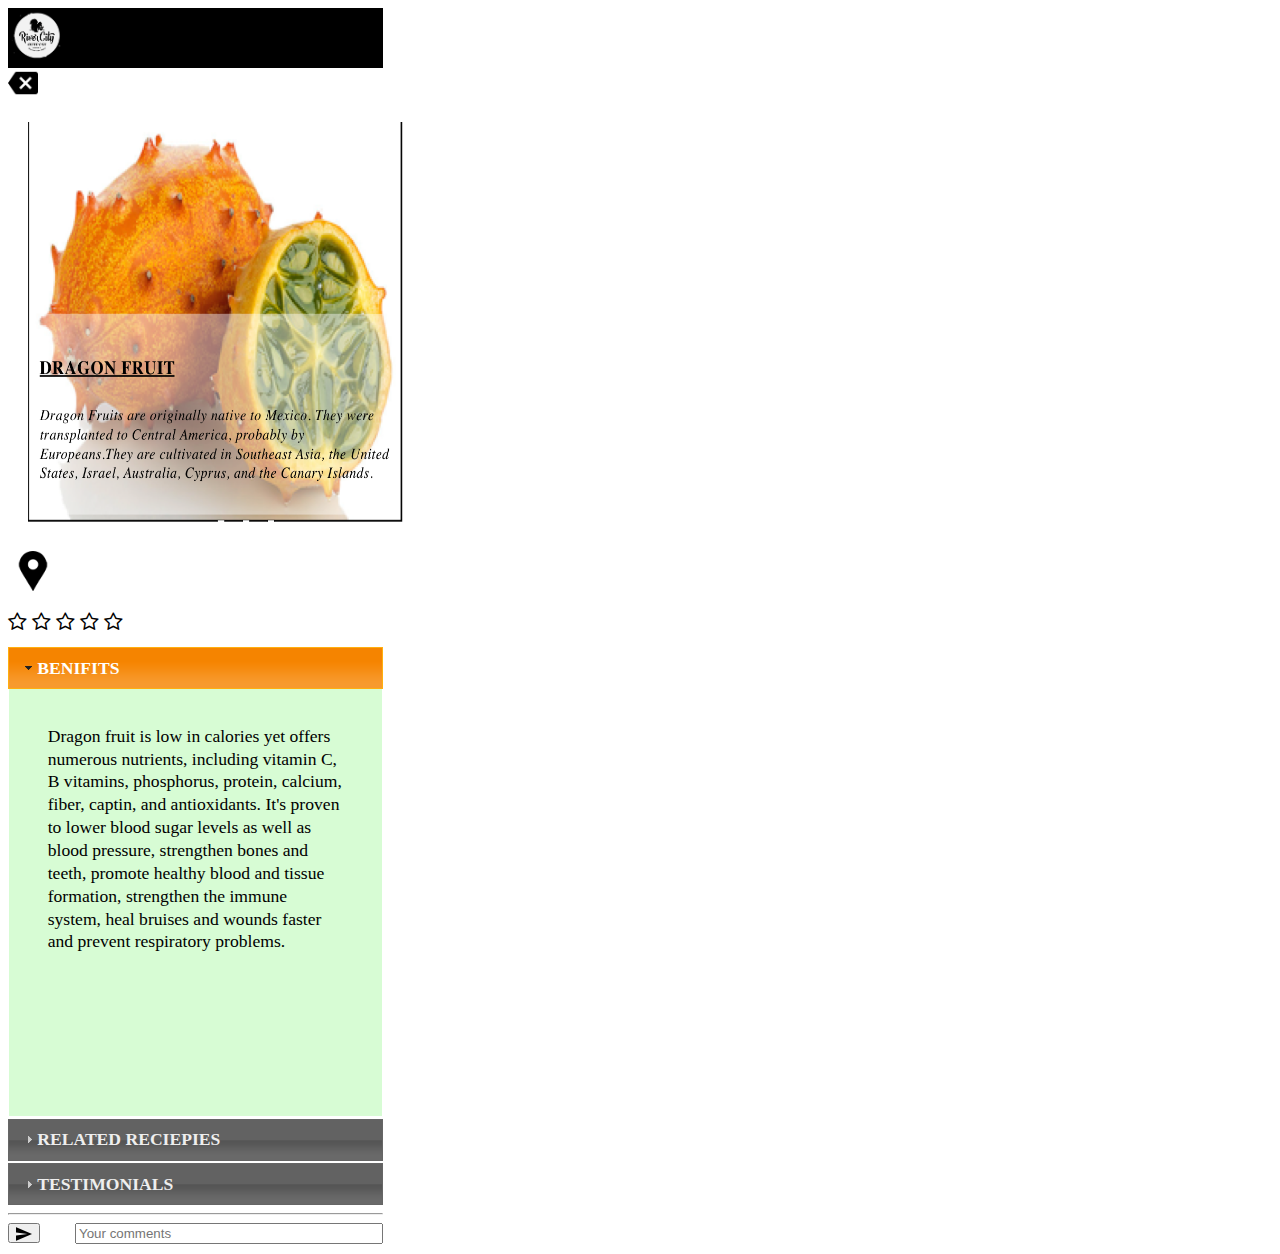
<file: item.html>
<!doctype html>
<html>
<head>
  <title>snacksackitem</title>
  <meta charset="utf-8">
  <meta name="viewport" content="width=device-width, initial-scale=1, shrink-to-fit=yes">
  <link rel="stylesheet" href="https://maxcdn.bootstrapcdn.com/bootstrap/4.0.0-beta/css/bootstrap.min.css" integrity="sha384-/Y6pD6FV/Vv2HJnA6t+vslU6fwYXjCFtcEpHbNJ0lyAFsXTsjBbfaDjzALeQsN6M" crossorigin="anonymous">
  <link rel="stylesheet" href="https://cdnjs.cloudflare.com/ajax/libs/font-awesome/4.7.0/css/font-awesome.min.css">
  <link rel="stylesheet" href="libraries/jquery-ui-1.12.1/jquery-ui-1.12.1.custom/jquery-ui.min.css">
  <link rel="stylesheet" href="css/stylesheet.css">
</head>
<body>
  <!-- Code Starts Here -->
  <div class="wrapper">
    <div class="sticky-top">
            <div class="container">
                <div class="row">
                  <div class="col">
                    <img src="images/logo.png" class="rounded logo" alt="...">
                  </div>
                      <div class="col text-right essentials">
                        <nav>
                              <a href="home.html"><img src="images/hme.png" class="home" alt=" "></a>
                              <a href="#"><img src="images/reciepe.png" class="reciepe" alt=" "></a>
                              <a href="#"><img src="images/profile.png" class="profile" alt=" "></a>
                          </nav>
                      </div>
                </div>
           </div>
</div>
<div class="row">
      <div class="col">
        <nav>
          <a href="snack-sack.html"><img src="images/arrow.png" class="back" alt="..."></a></nav>
      </div>
   </div>

                 <div class="row">
                       <div class="col">
                                <img src="images/item1.png"  class="item1" alt="...">

                    </div>
                 </div>

               <div class="row">
                     <div class="col">
                       <img src="images/source.png" class="source" alt="...">
                     </div>
              <div class="col text-right">
                <div class="col-lg-10">
      <div class="star-rating">
        <span class="fa fa-star-o" data-rating="1"></span>
        <span class="fa fa-star-o" data-rating="2"></span>
        <span class="fa fa-star-o" data-rating="3"></span>
        <span class="fa fa-star-o" data-rating="4"></span>
        <span class="fa fa-star-o" data-rating="5"></span>
        <input type="hidden" name="whatever1" class="rating-value" value="2.56">
      </div>
    </div>
  </div>
   <div id="accordion">

  <h3 class="head">BENIFITS</h3>

  <div class="benifits">
    <p >Dragon fruit is low in calories yet offers numerous nutrients, including vitamin C, B vitamins, phosphorus, protein, calcium, fiber, captin, and antioxidants. It's proven to lower blood sugar levels as well as blood pressure, strengthen bones and teeth, promote healthy blood and tissue formation, strengthen the immune system, heal bruises and wounds faster and prevent respiratory problems.</p>


  </div>

  <h3 class="head">RELATED RECIEPIES</h3>

  <div class="benifits">
     <img class="filter" src="images/reciepy1.jpg" alt="...">
     <img class="filter" src="images/reciepy2.jpg" alt="...">
     <img class="filter" src="images/reciepy3.jpg" alt="...">
      <img class="filter" src="images/reciepy4.jpeg" alt="...">
  </div>
  <h3 class="head">TESTIMONIALS</h3>
  <div class="benifits">
  <div>
    <p>NICE BUY !!</p>
      <p>By Selineon December 16, 2016 </p>
      <hr>
      <p>They are all very good to eat!</p>
<p>By Shay on February 25, 2016</p>
<hr>
<p>The Dragon Fruits of this farm were juicy, delicious and very fresh when they came. Some were a little bruised but nothing compared to the dargon fruits at my local supermarket.</p>
<p>By July David July 23, 2017</p>
  </div>
</div>
 </div>

 <div class="comment">
    <hr>
<form class="form-inline" role="form">
            <div class="form-group">
                <input class="form-control" type="text" placeholder="Your comments">
            </div>
            <div class="form-group">
                <button class="btn1 btn-default"><img src="images/send1.png" alt="..."></button>
            </div>
        </form>
      </div>
    </div>
  </div>

<!-- Out Code Ends Here -->
<script src="https://cdnjs.cloudflare.com/ajax/libs/jquery/3.2.1/jquery.min.js"></script>
<script src="libraries/jquery-ui-1.12.1/jquery-ui.min.js"></script>
<script src="https://cdnjs.cloudflare.com/ajax/libs/popper.js/1.11.0/umd/popper.min.js" integrity="sha384-b/U6ypiBEHpOf/4+1nzFpr53nxSS+GLCkfwBdFNTxtclqqenISfwAzpKaMNFNmj4" crossorigin="anonymous"></script>
<script src="https://maxcdn.bootstrapcdn.com/bootstrap/4.0.0-beta/js/bootstrap.min.js" integrity="sha384-h0AbiXch4ZDo7tp9hKZ4TsHbi047NrKGLO3SEJAg45jXxnGIfYzk4Si90RDIqNm1" crossorigin="anonymous"></script>
<script src="js/snacksack.js"></script>
</body>
</html>
</file>
<file: css/stylesheet.css>
.container{
background-color:black;
height:60px;
width:inherit;
}
.home{
  width:40px;
  height:auto;
}
.reciepe {
  width:40px;
  height:auto;
}
.profile {
  width:40px;
  height:auto;
}
.seasonal{
  height:280px;
  width:200px;

  box-shadow: 10px 10px #0D0D0D;
}
#map {
        height: 592px;
      }
      footer {

          background-color: #48435C;
          border-top: 1px solid #E7E7E7;
          text-align:center;
          position: absolute;
             left: 0;
             bottom: 0;
             height: 100px;
             width: 100%;
             padding:20px;
}
.btn{
  border:1px solid #9ee61e;
  border-radius: 0px;
  font-size:20px;
  font-family:times, serif;
  padding: 15px 15px 15px 15px;
  text-decoration:none;
  display:inline-block;
  text-shadow: 0px 0px 0 rgba(0,0,0,0.3); color: #000000;
 background-color: #B4EC51;
 background-image: linear-gradient(to bottom, #B4EC51, #429321);
 box-shadow: 1px 1px 1px #0D0D0D;
}
.overall{
  height:400px;
  width:inherit;
}
.item1{
  height:400px;
  width:100%;

  padding:20px;
}
#accordion{
  width:100%;
  align-content: center;
  border-radius: 0px;

}
.benifits{
  background-color:#D7FCD4;
  font-family:times, serif;
  color:black;

}
.btn1{
  height:20px;
  width:auto;
}
.form-group:nth-child(2),.form-group:nth-child(2) {
    width:5%;
  height:auto;
}
.form-control{
  float:right;
  width:300px;
margin-left: 40px;
}

.logo {
  width: 60px;
  height: auto;
}


.upperpanel{
  background-color:#61E786;
  padding: 15px;
  font-family:times, serif;
  text-align:center;
}

  .essentials{
    height:60px;
    width:auto;
    padding-top:10px;
  }

.space{
  padding:0px;
}
.star-rating {
  line-height:45px;
  font-size:1.25em;
}

.star-rating .fa-star{color: orange;}

.source{
  height:40px;
  width:auto;
  padding:5px;
}
.back{
  height:30px;
  width:auto;
  
}
.filter{
  height:70px;
  width:auto;
}
.wrapper{
  height:auto;
   width:375px;
}
</file>
